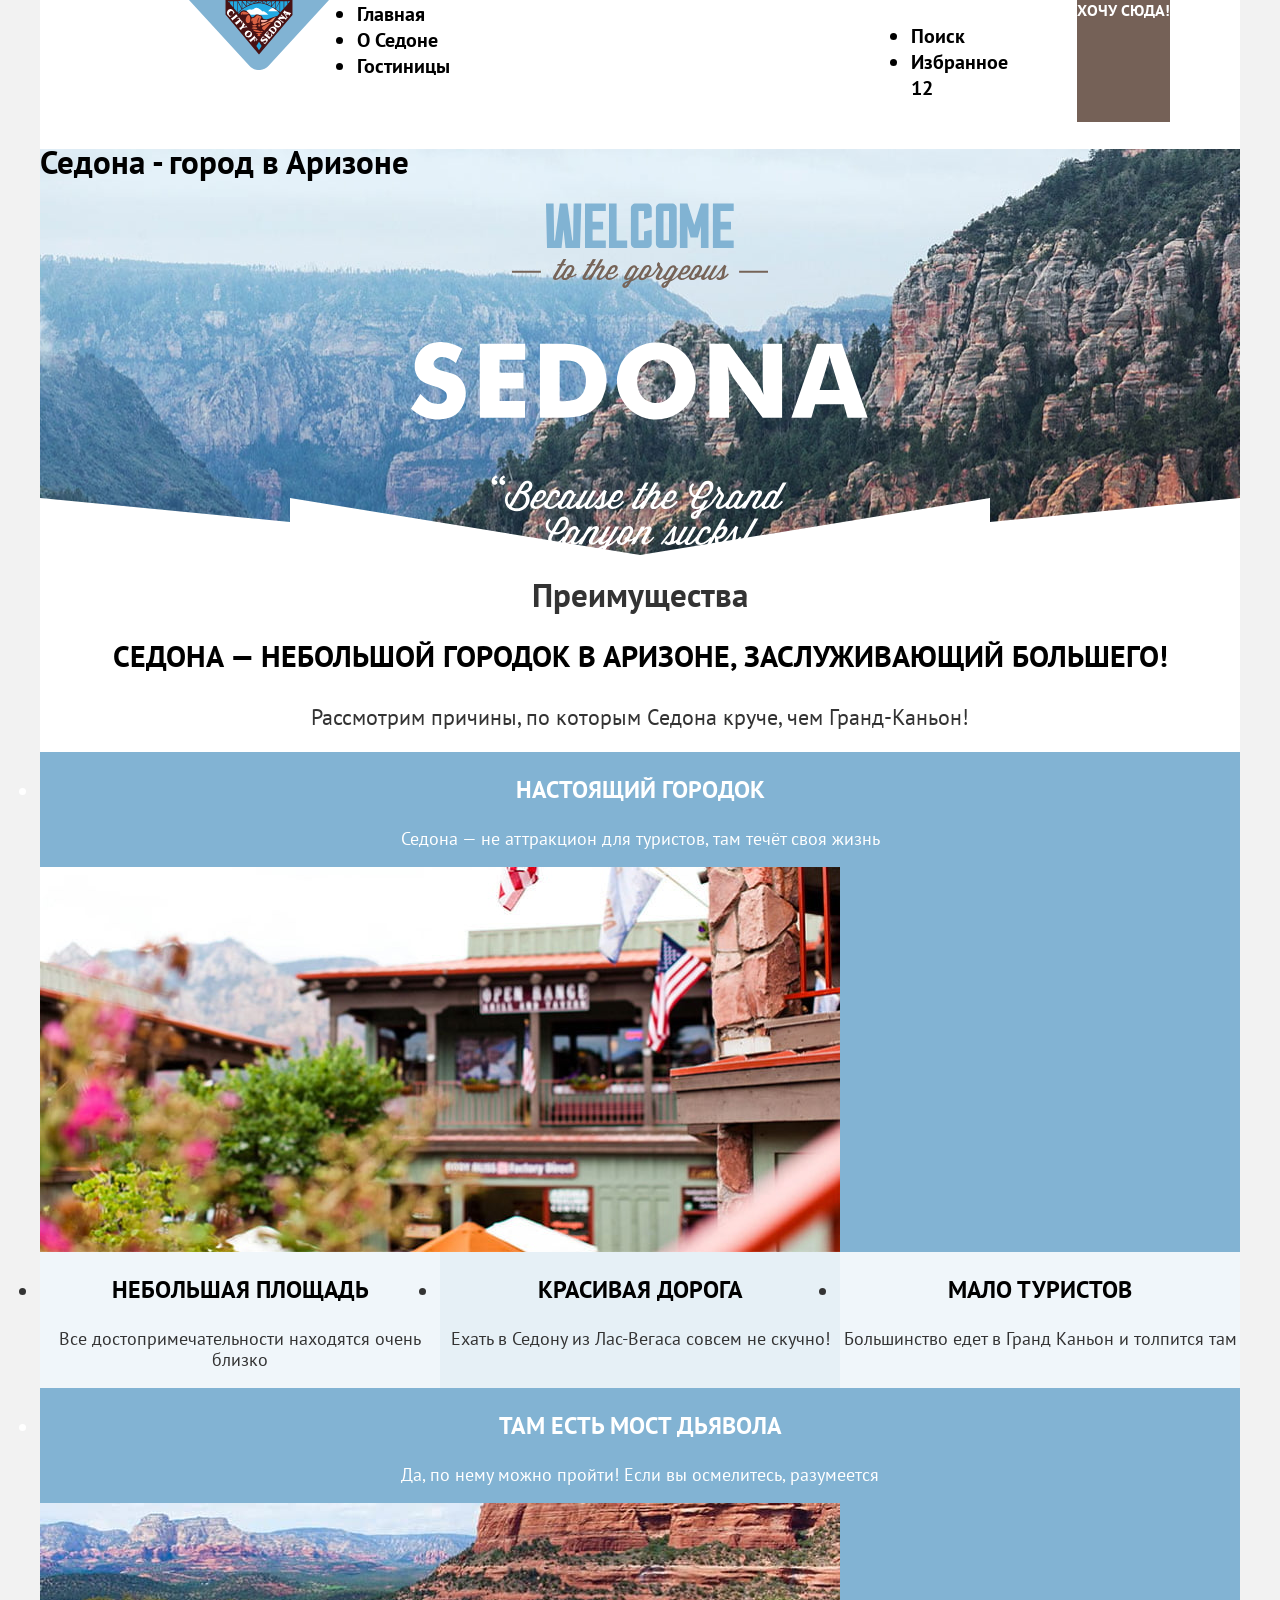
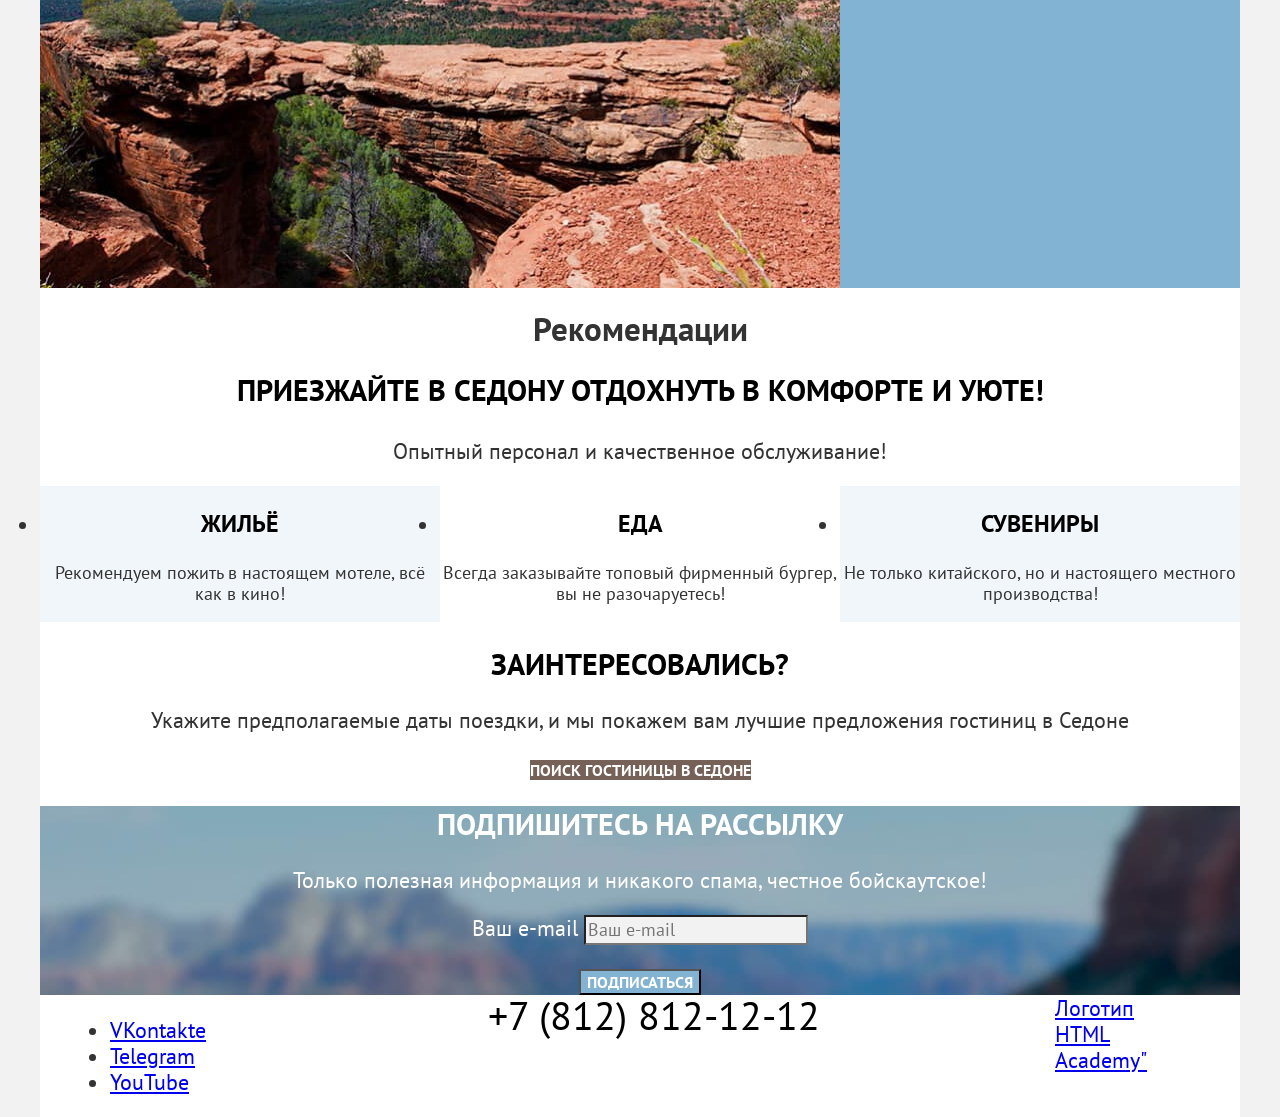
<file: index.html>
<!DOCTYPE html>
<html lang="ru">
  <head>
    <meta charset="utf-8">
    <title>HTML Academy: Седона</title>
    <link rel="stylesheet" href="styles/styles.css">
  </head>
  <body>
    <header class="page-header" data-test="header">
      <nav class="navigation">
        <a class="navigation-logo">
          <img src="images/logo.svg" width="140" height="70" alt="Логотип Седоны">
        </a>
        <ul class="navigation-list">
          <li class="navigation-item">
            <a class="navigation-link navigation-link-current" href="#">Главная</a>
          </li>
          <li class="navigation-item">
            <a class="navigation-link" href="#">О Седоне</a>
          </li>
          <li class="navigation-item">
            <a class="navigation-link" href="catalog.html">Гостиницы</a>
          </li>
        </ul>
        <ul class="navigation-user">
          <li class="navigation-user-item">
            <a class="navigation-user-link navigation-user-link-search" href="#">
              <span class="visually-hidden">Поиск</span>
            </a>
          </li>
          <li class="navigation-user-item">
            <a class="navigation-user-link navigation-user-link-favorite" href="#">
              <span class="visually-hidden">Избранное</span>
              <span class="notification-badge">12</span>
            </a>
          </li>
        </ul>
      </nav>
      <a class="button header-button" href="#">Хочу сюда!</a>
    </header>
    <main class="main-index main-container" data-test="main">
      <div class="page-container">
        <section class="hero" data-test="hero">
          <h1 class="visually-hidden">Седона - город в Аризоне</h1>
          <img class="hero-image" src="images/welcome.svg" width="458" height="352" alt="Welcome to the gorgeous Sedona, because the Grand Canyon sucks!">
        </section>
        <section class="advantages" data-test="advantages">
          <h2 class="visually-hidden">Преимущества</h2>
          <p class="lead advantages-lead">Седона — небольшой городок в Аризоне, заслуживающий большего!</p>
          <p>Рассмотрим причины, по которым Седона круче, чем Гранд-Каньон!</p>
          <ul class="advantages-list">
            <li class="advantages-item advantages-dark">
              <h3 class="advantages-item-title advantages-title-light">Настоящий городок</h3>
              <p class="advantages-item-description">Седона — не аттракцион для туристов, там течёт своя жизнь</p>
              <img class="advantages-img" src="images/advantages/advantages-1.jpg" width="800" height="385" alt="Дома в Седоне">
            </li>
            <div class="advantages-middle">
              <li class="advantages-item advantages-light">
                <h3 class="advantages-item-title">Небольшая площадь</h3>
                <p class="advantages-item-description">Все достопримечательности находятся очень близко</p>
              </li>
              <li class="advantages-item advantages-medium">
                <h3 class="advantages-item-title">Красивая дорога</h3>
                <p class="advantages-item-description">Ехать в Седону из Лас-Вегаса совсем не скучно!</p>
              </li>
              <li class="advantages-item advantages-light">
                <h3 class="advantages-item-title">Мало туристов</h3>
                <p class="advantages-item-description">Большинство едет в Гранд Каньон и толпится там</p>
              </li>
            </div>
            <li class="advantages-item advantages-dark">
              <h3 class="advantages-item-title advantages-title-light">Там есть мост дьявола</h3>
              <p class="advantages-item-description">Да, по нему можно пройти! Если вы осмелитесь, разумеется</p>
              <img class="advantages-img" src="images/advantages/advantages-2.jpg" width="800" height="385" alt="Каньон">
            </li>
          </ul>
        </section>
        <section class="recommendations">
          <h2 class="visually-hidden">Рекомендации</h2>
          <p class="lead reccomendations-lead">Приезжайте в Седону отдохнуть в комфорте и уюте!</p>
          <p>Опытный персонал и качественное обслуживание!</p>
          <ul class="recommendations-list">
            <li class="recommendations-item advantages-light">
              <h3 class="recommendations-item-title">Жильё</h3>
              <p class="recommendations-item-description">Рекомендуем пожить в настоящем мотеле, всё как в кино!</p>
            </li>
            <li class="recommendations-item">
              <h3 class="recommendations-item-title">Еда</h3>
              <p class="recommendations-item-description">Всегда заказывайте топовый фирменный бургер, вы не разочаруетесь!</p>
            </li>
            <li class="recommendations-item advantages-light">
              <h3 class="recommendations-item-title">Сувениры</h3>
              <p class="recommendations-item-description">Не только китайского, но и настоящего местного производства!</p>
            </li>
          </ul>
        </section>
        <section class="search" data-test="search">
          <h2 class="search-title">Заинтересовались?</h2>
          <p class="search-description">Укажите предполагаемые даты поездки, и мы покажем вам лучшие предложения гостиниц в Седоне</p>
          <a class="button search-button" href="#">Поиск гостиницы в Седоне</a>
        </section>
        <section class="subscribe" data-test="subscribe">
          <h2 class="subscribe-title">Подпишитесь на рассылку</h2>
          <p class="subscribe-description">Только полезная информация и никакого спама, честное бойскаутское!</p>
          <form class="subscribe-form" action="https://echo.htmlacademy.ru/" method="post">
            <p class="subscribe-form-name">
              <label class="visually-hidden" for="user-email">Ваш e-mail</label>
              <input type="text" id="user-email" name="user-email" placeholder="Ваш e-mail">
            </p>
            <button class="button subscribe-button" type="submit">Подписаться</button>
          </form>
        </section>
      </div>
    </main>
    <footer class="page-footer" data-test="footer">
      <div class="page-footer-container">
        <ul class="footer-social-list">
          <li class="footer-social-item">
            <a class="footer-social-link" href="https://vk.com/htmlacademy">
              <span class="visually-hidden">VKontakte</span>
            </a>
          </li>
          <li class="footer-social-item">
            <a class="footer-social-link" href="https://t.me/htmlacademy">
              <span class="visually-hidden">Telegram</span>
            </a>
          </li>
          <li class="footer-social-item">
            <a class="footer-social-link" href="https://www.youtube.com/user/htmlacademyru">
              <span class="visually-hidden">YouTube</span>
            </a>
          </li>
        </ul>
        <a class="footer-phone" href="tel:+78128121212">+7 (812) 812-12-12</a>
        <a class="copyright" href="https://htmlacademy.ru/">
          <span class="visually-hidden">Логотип HTML Academy"</span>
        </a>
      </div>
    </footer>
  </body>
</html>
</file>
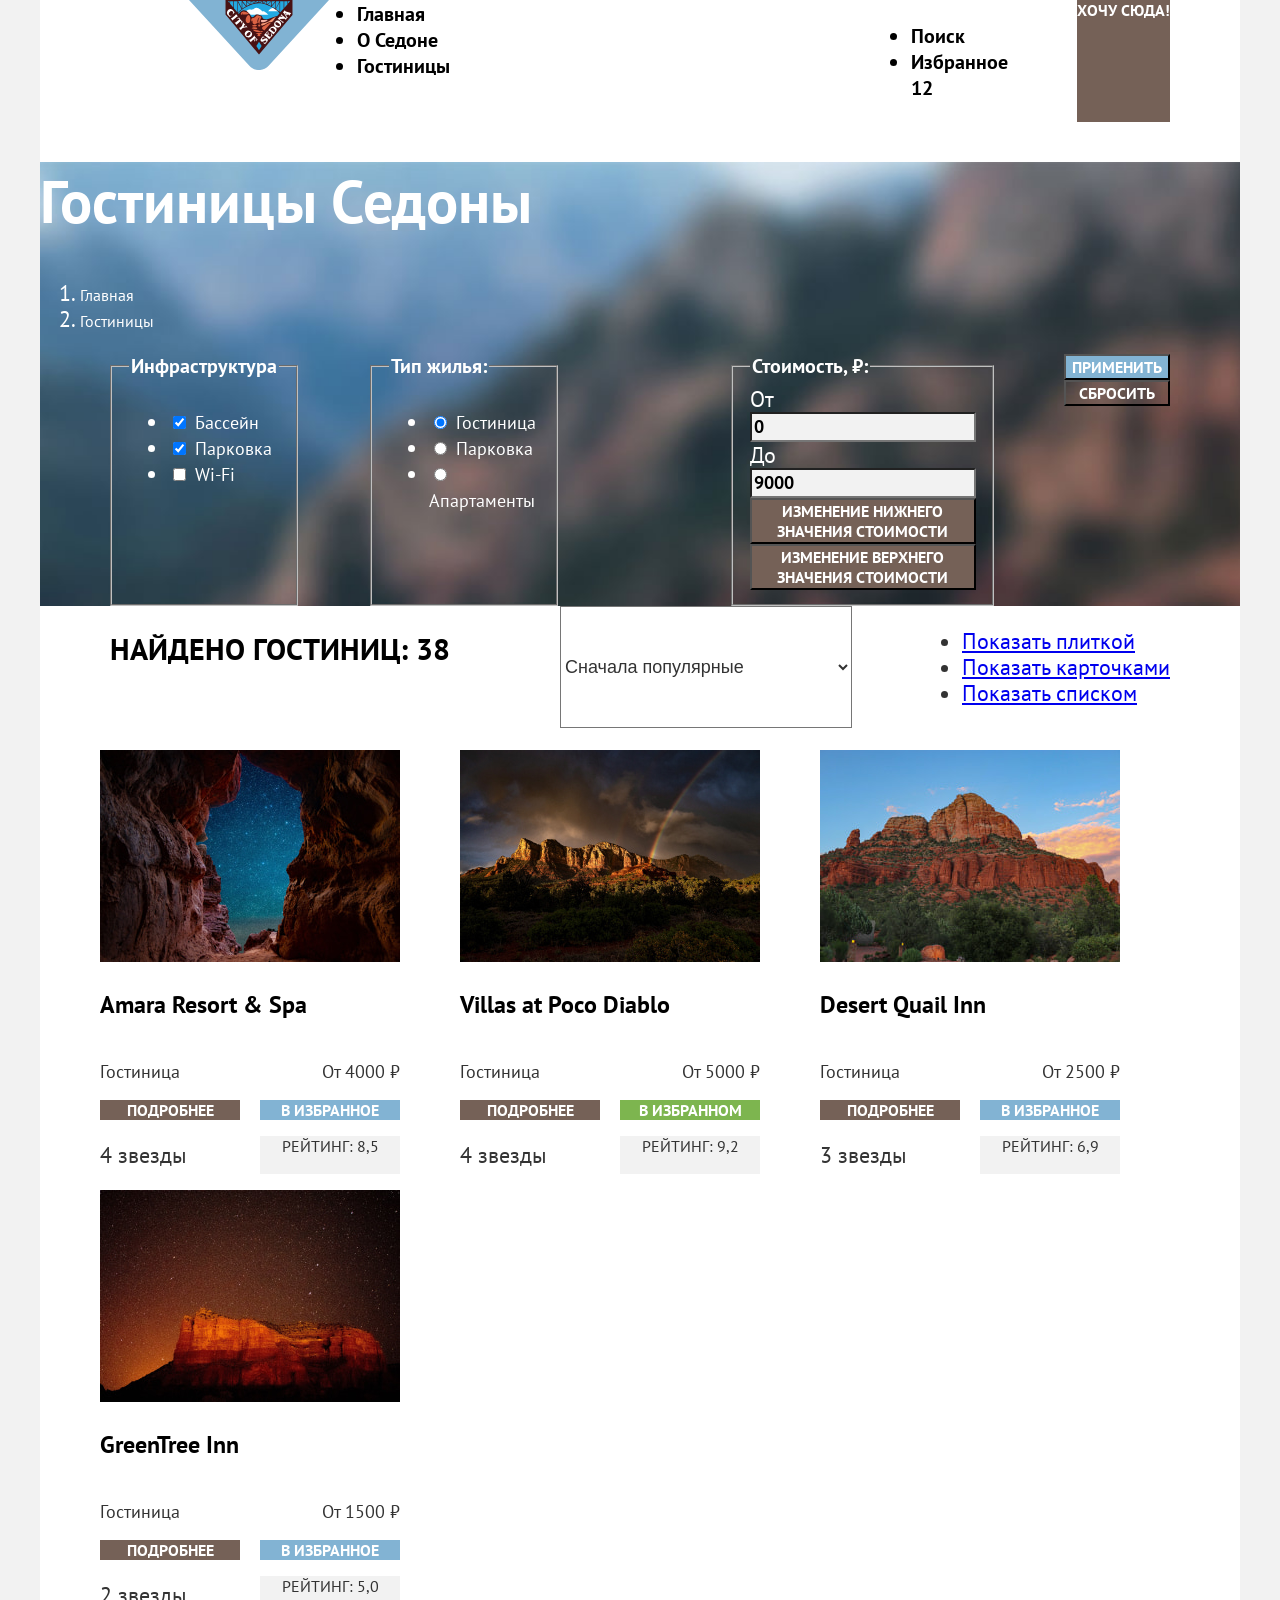
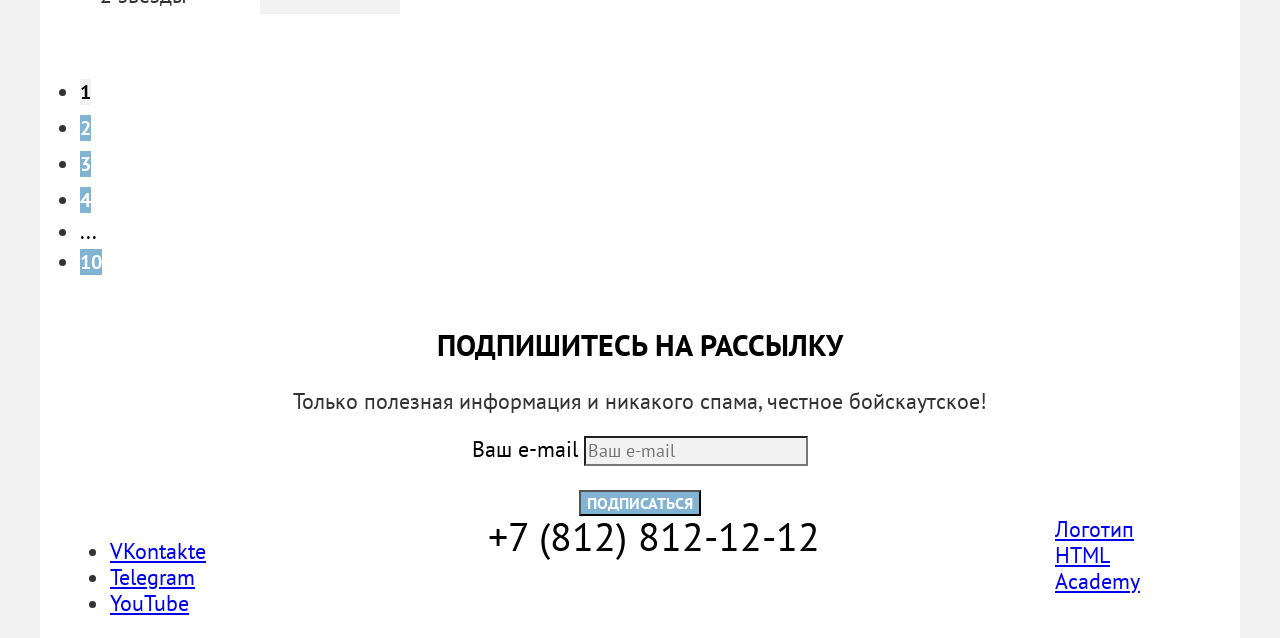
<file: catalog.html>
<!DOCTYPE html>
<html lang="ru">
  <head>
    <meta charset="utf-8">
    <title>Гостиницы Седоны</title>
    <link rel="stylesheet" href="styles/styles.css">
  </head>
  <body>
    <header class="page-header" data-test="header">
      <nav class="navigation">
        <a class="navigation-logo">
          <img src="images/logo.svg" width="140" height="70" alt="Логотип Седоны">
        </a>
        <ul class="navigation-list">
          <li class="navigation-item">
            <a class="navigation-link" href="index.html">Главная</a>
          </li>
          <li class="navigation-item">
            <a class="navigation-link" href="#">О Седоне</a>
          </li>
          <li class="navigation-item">
            <a class="navigation-link navigation-link-current" href="#">Гостиницы</a>
          </li>
        </ul>
        <ul class="navigation-user">
          <li class="navigation-user-item">
            <a class="navigation-user-link navigation-user-link-search" href="#">
              <span class="visually-hidden">Поиск</span>
            </a>
          </li>
          <li class="navigation-user-item">
            <a class="navigation-user-link navigation-user-link-favorite" href="#">
              <span class="visually-hidden">Избранное</span>
              <span class="notification-badge">12</span>
            </a>
          </li>
        </ul>
      </nav>
      <a class="button header-button" href="#">Хочу сюда!</a>
    </header>
    <main class="main-catalog main-container" data-test="main">
      <div class="page-container">
        <div class="catalog-assets">
          <h1 class="main-catalog-title">Гостиницы Седоны</h1>
          <ol class="breadcrumbs">
            <li class="breadcrumbs-item">
              <a class="breadcrumbs-link breadcrumbs-home-link" href="index.html">
                <span class="visually-hidden">Главная</span>
              </a>
            </li>
            <li class="breadcrumbs-item">
              <a class="breadcrumbs-link" href="#">Гостиницы</a>
            </li>
          </ol>
          <section class="filters" data-test="filter">
            <h2 class="visually-hidden" hidden>Фильтры</h2>
            <form class="catalog-filter" action="https://echo.htmlacademy.ru/" method="get">
              <fieldset class="catalog-filter-group">
                <legend class="catalog-filter-title">Инфраструктура</legend>
                <ul class="catalog-filter-list">
                  <li class="catalog-filter-item">
                    <input class="conveniences-input" type="checkbox" name="pool" id="pool" checked>
                    <label class="conveniences" for="pool">Бассейн</label>
                  </li>
                  <li class="catalog-filter-item">
                    <input class="conveniences-input" type="checkbox" name="parking" id="parking" checked>
                    <label class="conveniences" for="parking">Парковка</label>
                  </li>
                  <li class="catalog-filter-item">
                    <input class="conveniences-input" type="checkbox" name="wifi" id="wifi">
                    <label class="conveniences" for="wifi">Wi-Fi</label>
                  </li>
                </ul>
              </fieldset>
              <fieldset class="catalog-filter-group">
                <legend class="catalog-filter-title">Тип жилья:</legend>
                <ul class="catalog-filter-list">
                  <li class="catalog-filter-item">
                    <input class="conveniences-input" type="radio" name="housing-type" value="hotel" id="hotel" checked>
                    <label class="conveniences" for="hotel">Гостиница</label>
                  </li>
                  <li class="catalog-filter-item">
                    <input class="conveniences-input" type="radio" name="housing-type" value="motel" id="motel">
                    <label class="conveniences" for="motel">Парковка</label>
                  </li>
                  <li class="catalog-filter-item">
                    <input class="conveniences-input" type="radio" name="housing-type" value="apartments" id="apartments">
                    <label class="conveniences" for="apartments">Апартаменты</label>
                  </li>
                </ul>
              </fieldset>
              <fieldset class="catalog-filter-group filter-group-summary">
                <legend class="catalog-filter-title">Стоимость, ₽:</legend>
                <label class="catalog-filter-range" for="from">От</label>
                <input type="text" name="min-range" value="0" id="from">
                <label class="catalog-filter-range" for="to">До</label>
                <input type="text" name="max-range" value="9000" id="to">
                <button class="button catalog-filter-range-handle min" type="button">
                  <span class="visually-hidden">Изменение нижнего значения стоимости</span>
                </button>
                <button class="button catalog-filter-range-handle max" type="button">
                  <span class="visually-hidden">Изменение верхнего значения стоимости</span>
                </button>
              </fieldset>
              <div class="filter-button-container">
                <button class="button catalog-filter-submit" type="submit">Применить</button>
                <button class="button catalog-filter-reset" type="reset">Сбросить</button>
              </div>
            </form>
          </section>
        </div>
        <section class="catalog-products" data-test="catalog">
          <div class="product-sorting">
            <h2 class="catalog-products-title">Найдено гостиниц: <span>38</span></h2>
            <select class="catalog-products-select" aria-label="Сортировка">
              <option value="popular">Сначала популярные</option>
              <option value="cheap">Сначала дешевые</option>
              <option value="expensive">Сначала дорогие</option>
            </select>
            <ul class="catalog-products-view">
              <li class="catalog-products-view-item">
                <a class="view-tile" href="#">
                  <span class="visually-hidden">Показать плиткой</span>
                </a>
              </li>
              <li class="catalog-products-view-item">
                <a class="view-card" href="#">
                  <span class="visually-hidden">Показать карточками</span>
                </a>
              </li>
              <li class="catalog-products-view-item">
                <a class="view-list" href="#">
                  <span class="visually-hidden">Показать списком</span>
                </a>
              </li>
            </ul>
          </div>
          <ul class="product-list">
            <li class="product-item">
              <a class="product-item-link" href="#">
                <img class="product-item-img" src="images/hotels/hotel-1.jpg" width="300" height="212" alt="Звездное небо среди гор">
                <h3 class="product-item-title">Amara Resort & Spa</h3>
              </a>
              <p class="product-item-type">Гостиница</p>
              <p class="product-item-price">От 4000 ₽</p>
              <a class="button product-item-button" href="#">Подробнее</a>
              <a class="button add-favorite-button" href="#">В избранное</a>
              <p class="product-item-stars product-item-stars-4"><span class="visually-hidden">4 звезды</span></p>
              <p class="product-item-rating">Рейтинг: <span>8,5</span></p>
            </li>
            <li class="product-item">
              <a class="product-item-link" href="#">
                <img class="product-item-img" src="images/hotels/hotel-2.jpg" width="300" height="212" alt="Радуга над горами">
                <h3 class="product-item-title">Villas at Poco Diablo</h3>
              </a>
              <p class="product-item-type">Гостиница</p>
              <p class="product-item-price">От 5000 ₽</p>
              <a class="button product-item-button" href="#">Подробнее</a>
              <a class="button current-favorite-button" href="#">В избранном</a>
              <p class="product-item-stars product-item-stars-4"><span class="visually-hidden">4 звезды</span></p>
              <p class="product-item-rating">Рейтинг: <span>9,2</span></p>
            </li>
            <li class="product-item">
              <a class="product-item-link" href="#">
                <img class="product-item-img" src="images/hotels/hotel-3.jpg" width="300" height="212" alt="Горы на фоне рассвета">
                <h3 class="product-item-title">Desert Quail Inn</h3>
              </a>
              <p class="product-item-type">Гостиница</p>
              <p class="product-item-price">От 2500 ₽</p>
              <a class="button product-item-button" href="#">Подробнее</a>
              <a class="button add-favorite-button" href="#">В избранное</a>
              <p class="product-item-stars product-item-stars-3"><span class="visually-hidden">3 звезды</span></p>
              <p class="product-item-rating">Рейтинг: <span>6,9</span></p>
            </li>
            <li class="product-item">
              <a class="product-item-link" href="#">
                <img class="product-item-img" src="images/hotels/hotel-4.jpg" width="300" height="212" alt="Горы на фоне заката">
                <h3 class="product-item-title">GreenTree Inn</h3>
              </a>
              <p class="product-item-type">Гостиница</p>
              <p class="product-item-price">От 1500 ₽</p>
              <a class="button product-item-button" href="#">Подробнее</a>
              <a class="button add-favorite-button" href="#">В избранное</a>
              <p class="product-item-stars product-item-stars-2"><span class="visually-hidden">2 звезды</span></p>
              <p class="product-item-rating">Рейтинг: <span>5,0</span></p>
            </li>
          </ul>
          <ul class="pagination">
            <li class="pagination-item">
              <a class="pagination-link pagination-link-current" href="#">1</a>
            </li>
            <li class="pagination-item">
              <a class="pagination-link" href="#">2</a>
            </li>
            <li class="pagination-item">
              <a class="pagination-link" href="#">3</a>
            </li>
            <li class="pagination-item">
              <a class="pagination-link" href="#">4</a>
            </li>
            <li class="pagination-item">
              <span class="pagination-text">...</span>
            </li>
            <li class="pagination-item">
              <a class="pagination-link" href="#">10</a>
            </li>
          </ul>
        </section>
        <section class="subscribe subscribe-catalog" data-test="subscribe">
          <h2 class="subscribe-title title-catalog">Подпишитесь на рассылку</h2>
          <p class="subscribe-description description-catalog">Только полезная информация и никакого спама, честное бойскаутское!</p>
          <form class="subscribe-form" action="https://echo.htmlacademy.ru/" method="post">
            <p class="subscribe-form-name">
              <label class="visually-hidden" for="user-email">Ваш e-mail</label>
              <input type="text" id="user-email" name="user-email" placeholder="Ваш e-mail">
            </p>
            <button class="button subscribe-button" type="submit">Подписаться</button>
          </form>
        </section>
      </div>
    </main>
    <footer class="page-footer" data-test="footer">
      <div class="page-footer-container">
        <ul class="footer-social-list">
          <li class="footer-social-item">
            <a class="footer-social-link" href="https://vk.com/htmlacademy">
              <span class="visually-hidden">VKontakte</span>
            </a>
          </li>
          <li class="footer-social-item">
            <a class="footer-social-link" href="https://t.me/htmlacademy">
              <span class="visually-hidden">Telegram</span>
            </a>
          </li>
          <li class="footer-social-item">
            <a class="footer-social-link" href="https://www.youtube.com/user/htmlacademyru">
              <span class="visually-hidden">YouTube</span>
            </a>
          </li>
        </ul>
        <a class="footer-phone" href="tel:+78128121212">+7 (812) 812-12-12</a>
        <a class="copyright" href="https://htmlacademy.ru/">
          <span class="visually-hidden">Логотип HTML Academy</span>
        </a>
      </div>
    </footer>
  </body>
</html>
</file>
<file: styles/styles.css>
@font-face {
  font-family: "PT Sans";
  font-style: normal;
  font-weight: 400;
  src: url("../fonts/ptsans-400.woff2") format("woff2");
  font-display: swap;
}

@font-face {
  font-family: "PT Sans";
  font-style: normal;
  font-weight: 700;
  src: url("../fonts/ptsans-700.woff2") format("woff2");
  font-display: swap;
}

html {
  height: 100%;
}

body {
  font-family: "PT Sans", sans-serif;
  font-size: 22px;
  line-height: 26px;
  font-weight: 400;
  font-style: normal;
  background-color: #F2F2F2;
  color: #333333;
  margin: 0;
  display: flex;
  flex-direction: column;
  min-height: 100%;
}

.button {
  font-family: inherit;
  font-size: 16px;
  line-height: 20px;
  font-weight: 700;
  text-align: center;
  color: #FFFFFF;
  background-color: #756157;
  text-decoration: none;
  text-transform: uppercase;
}

.page-header {
  color: #000000;
  background-color: #FFFFFF;
  display: flex;
  width: 1200px;
  margin: 0 auto;
}

.navigation {
  display: flex;
  width: 880px;
  margin: 0 auto;
}

.navigation-logo {
  width: 138px;
  margin-right: 30px;
  margin-left: 70px;
}

.navigation-list {
  margin: 0;
  padding: 0;
  width: 450px;
}

.navigation-user {
  max-width: 88px;
  margin-left: auto;
}

.navigation-link {
  font-size: 20px;
  line-height: 24px;
  font-weight: 700;
  color: inherit;
  background-color: #FFFFFF;
  text-align: center;
  text-decoration: none;
}

.navigation-user-link {
  font-size: 20px;
  line-height: 24px;
  font-weight: 700;
  color: inherit;
  background-color: #FFFFFF;
  text-align: center;
  text-decoration: none;
}

.header-button {
  margin-right: 70px;
}

.main-container {
  flex-grow: 1;
  width: 1200px;
  margin: 0 auto;
}

.main-index {
  background-color: #FFFFFF;
}

.page-container {
  width: 1200px;
  margin: 0 auto;
}

.hero {
  background-image: url("../images/index-decoration.svg"), url("../images/index-background.jpg");
  color: #000000;
  background-color: #756157;
  background-size: 100% auto, cover;
  background-repeat: no-repeat;
  background-position: left bottom, left top;
}

.hero-image {
  display: block;
  margin: 0 auto;
}

.advantages {
  text-align: center;
}

.lead {
  font-size: 30px;
  line-height: 36px;
  font-weight: 700;
  color: #000000;
  background-color: #FFFFFF;
  text-align: center;
  text-transform: uppercase;
}

.advantages-list {
  margin: 0;
  padding: 0;
  display: flex;
  flex-direction: column;
  flex-wrap: wrap;
}

.advantages-item {
  width:400px;
}

.advantages-dark {
  width: 100%;
}

.advantages-middle {
  display: flex;
  flex-direction: row;
}

.advantages-item-title {
  font-size: 24px;
  line-height: 28px;
  font-weight: 700;
  color:#000000;
  text-transform: uppercase;
}

.advantages-item-description {
  font-size: 18px;
  line-height: 21px;
  font-weight: 400;
  color: inherit;
}

.advantages-dark {
  color: #FFFFFF;
  background-color: #82B3D3;
}

.advantages-title-light {
  color: #FFFFFF;
}

.advantages-light {
  background-color: #83B3D31F;
}

.advantages-medium {
  background-color: #83B3D333;
}

.advantages-img {
  display: block;
}

.recommendations {
  text-align: center;
}

.recommendations-list {
  display:flex;
  margin: 0;
  padding: 0;
}

.recommendations-item {
  width: 400px;
}

.recommendations-item-title {
  font-size: 24px;
  line-height: 28px;
  font-weight: 700;
  color:#000000;
  text-transform: uppercase;
}

.recommendations-item-description {
  font-size: 18px;
  line-height: 21px;
  font-weight: 400;
  color: inherit;
}

.search {
  text-align: center;
}

.search-title {
  font-size: 30px;
  line-height: 36px;
  font-weight: 700;
  color: #000000;
  background-color: #FFFFFF;
  text-align: center;
  text-transform: uppercase;
}

.subscribe {
  text-align: center;
  background-image: url("../images/subscribe-background.jpg");
  color: #FFFFFF;
  background-color: #756157;
  background-size: cover;
  background-repeat: no-repeat;
}

.subscribe-title {
  font-size: 30px;
  line-height: 36px;
  font-weight: 700;
  color: #FFFFFF;
  text-align: center;
  text-transform: uppercase;
}

.subscribe-form-name input{
  font-family: inherit;
  font-size: 18px;
  line-height: 24px;
  font-weight: 400;
  color: #000000;
  background-color: #F2F2F2;
}

.subscribe-button {
  background-color: #82B3D3;
}

.page-footer {
  background-color: #FFFFFF;
  width: 1200px;
  margin: 0 auto;
}

.page-footer-container {
  display: flex;
  margin: 0;
  padding: 0;
}

.footer-social-list {
  width: 142px;
  margin-left: 70px;
  padding: 0;
}

.footer-phone {
  font-size: 40px;
  line-height: 40px;
  font-weight: 400;
  color: #000000;
  text-align: center;
  text-decoration: none;
  text-transform: uppercase;
  width: 720px;
  margin-right: auto;
  margin-left: auto;
}

.copyright {
  width: 115px;
  margin-right: 70px;
}

.main-catalog {
  background-color: #FFFFFF;
}

.catalog-assets {
  background-image: url("../images/filters-background.jpg");
  background-size: cover;
  background-repeat: no-repeat;
  background-color: #756157;
  color: #FFFFFF;
}

.main-catalog-title {
  font-size: 60px;
  line-height: 78px;
  font-weight: 700;
}

.breadcrumbs-link {
  font-size: 16px;
  line-height: 21px;
  font-weight: 400;
  color: #FFFFFF;
  text-decoration: none;
}

.catalog-filter {
  display: flex;
  margin: 0;
  padding: 0;
}

.catalog-filter-title {
  font-size: 20px;
  line-height: 24px;
  font-weight: 700;
}

.catalog-filter-group {
  width: 151px;
  margin-right: 70px;
}

.catalog-filter-group:nth-child(1) {
  margin-right: 70px;
  margin-left: 70px;
}

.filter-group-summary {
  margin-left: auto;
  margin-right: 70px;
}

.conveniences {
  font-size: 18px;
  line-height: 23px;
  font-weight: 400;
}

.catalog-filter-group input {
  font-family: inherit;
  font-size: 18px;
  line-height: 24px;
  font-weight: 700;
  color: #000000;
  background-color: #F2F2F2;
}

.filter-button-container {
  display: flex;
  flex-direction: column;
  margin-right: 70px;
}

.catalog-filter-submit {
  background-color: #82B3D3;
}

.catalog-filter-reset {
  background-color: transparent;
}

.catalog-products {
  display: flex;
  flex-direction: column;
}

.product-sorting {
  display: flex;
  flex-direction: row;
  width: 1060px;
  margin: 0 auto;
}

.catalog-products-select {
  width: 292px;
  margin-left: auto;
}

.catalog-products-view {
  margin-left: 70px;
}

.product-list {
  display: flex;
  flex-direction: row;
  flex-wrap: wrap;
  width: 1060px;
}

.product-item {
  width: 340px;
  margin-right: 20px;
}

.product-item:nth-child(3n) {
  margin-right: 0;
}

.catalog-products-title {
  font-size: 30px;
  line-height: 36px;
  font-weight: 700;
  color: #000000;
  text-transform: uppercase;
}

.catalog-products-select {
  font-size: 18px;
  line-height: 21px;
  font-weight: 400;
  color: #333333;
  background-color: #FFFFFF;
}

.product-item {
  display: flex;
  flex-wrap: wrap;
}

.product-item-link {
  text-decoration: none;
  margin-left: 20px;
  margin-right: auto;
}

.product-item-title {
  font-size: 24px;
  line-height: 28px;
  font-weight: 700;
  color: #000000;
}

.product-item-type {
  font-size: 18px;
  line-height: 21px;
  font-weight: 400;
  color: #333333;
  width: 140px;
  margin-right: 20px;
  margin-left: 20px;
}

.product-item-price {
  font-size: 18px;
  line-height: 21px;
  font-weight: 400;
  color: #333333;
  text-align: right;
  width: 140px;
}

.product-item-button {
  width: 140px;
  margin-right: 20px;
  margin-left: 20px;
}

.add-favorite-button {
  background-color: #82B3D3;
  width: 140px;
}

.current-favorite-button {
  background-color: #7DB54F;
  width: 140px;
}

.product-item-stars {
  width: 140px;
  margin-left: 20px;
  margin-right: 20px;
}

.product-item-rating {
  font-size: 16px;
  line-height: 20px;
  font-weight: 400;
  color: #333333;
  text-align: center;
  text-transform: uppercase;
  background-color: #F2F2F2;
  width: 140px;
}

.pagination-link {
  font-family: inherit;
  font-size: 20px;
  line-height: 36px;
  font-weight: 700;
  color: #FFFFFF;
  background-color: #82B3D3;
  text-align: center;
  text-transform: uppercase;
  text-decoration: none;
}

.pagination-link-current {
  color: #000000;
  background-color: #F2F2F2;
}

.pagination-text {
  font-family: inherit;
  font-size: 22px;
  line-height: 26px;
  font-weight: 400;
  color: #000000;
  background-color: #FFFFFF;
  text-align: center;
}

.subscribe-catalog {
  color: #000000;
  background-image: none;
  background-color: #FFFFFF;
}

.title-catalog {
  color: #000000;
}

.description-catalog {
  color: #333333;
}
</file>
